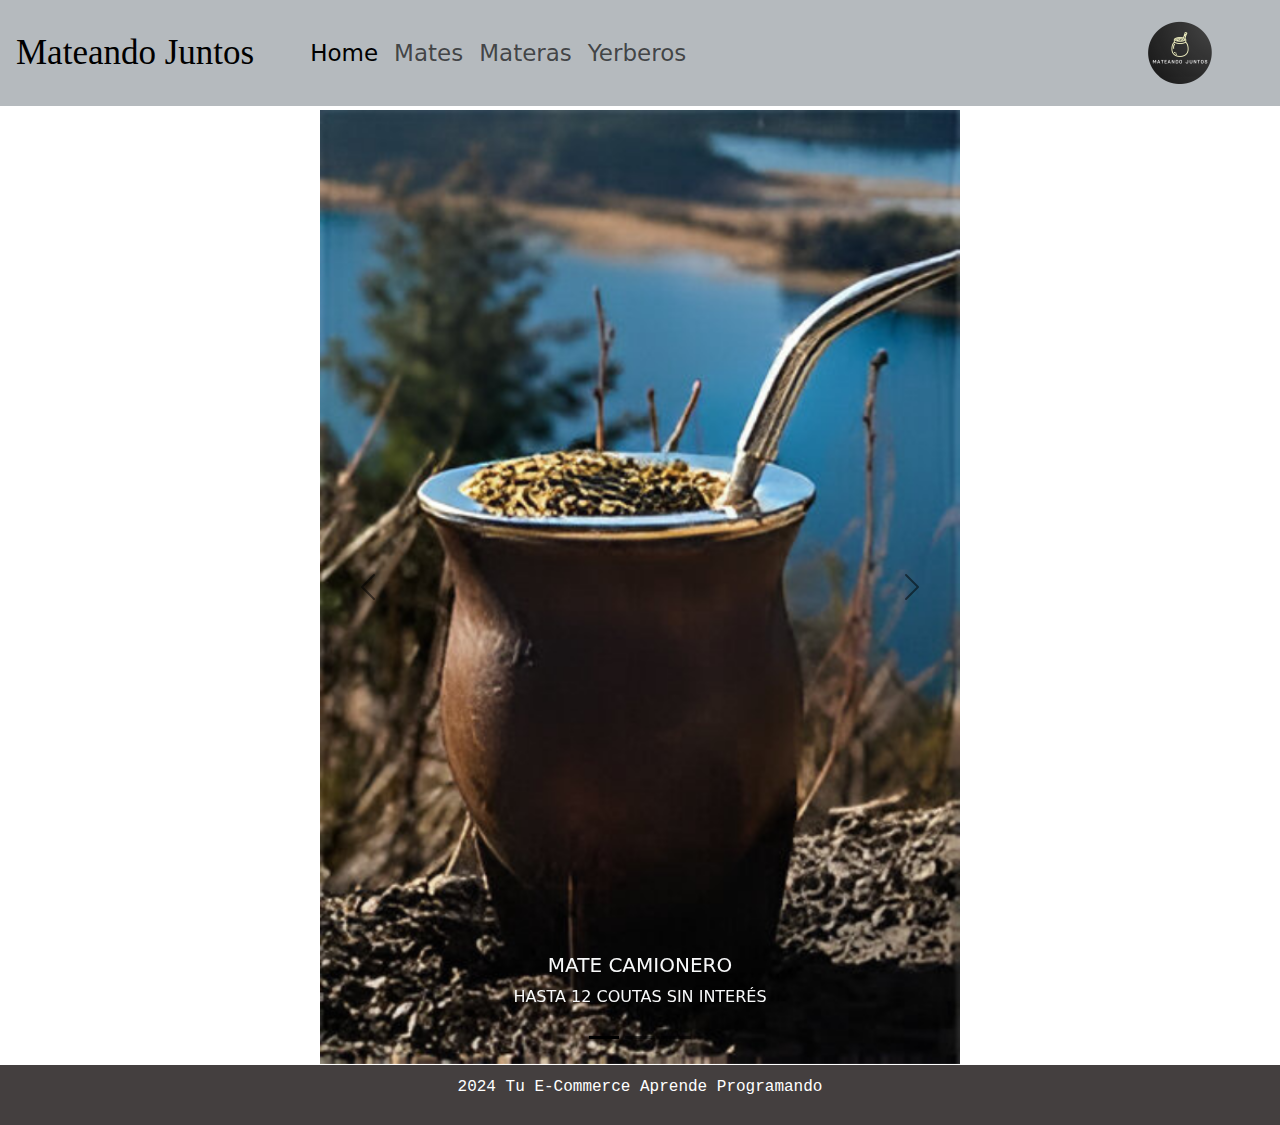
<file: index.html>
<!DOCTYPE html>
<html lang="en">

<head>
    <meta charset="UTF-8">
    <meta name="viewport" content="width=device-width, initial-scale=1.0">
    <title>Sofía Villares</title>
    <link href="https://cdn.jsdelivr.net/npm/bootstrap@5.3.3/dist/css/bootstrap.min.css" rel="stylesheet"
        integrity="sha384-QWTKZyjpPEjISv5WaRU9OFeRpok6YctnYmDr5pNlyT2bRjXh0JMhjY6hW+ALEwIH" crossorigin="anonymous">
    <link rel="stylesheet" href="final.css">

    <link href="https://fonts.googleapis.com/css2?family=Protest+Strike&family=Quicksand:wght@300..700&family=Shadows+Into+Light&display=swap" rel="stylesheet">

    <link rel="stylesheet" href="https://cdnjs.cloudflare.com/ajax/libs/animate.css/4.1.1/animate.min.css" />


</head>

<body>
    <header>
     
        <nav class="navbar navbar-expand-lg bg-secondary p-2 mb-1" style="--bs-bg-opacity: .5;">
            <a class="navbar-brand p-2 animate__animated animate__bounce " href="#"> Mateando Juntos </a>
            
     
            <div class="container-fluid d-flex flex-row-reverse">
                <img src="image/Logo Mateando Juntos.png" alt="Logo" width="160" height="90">
                <div class="container-fluid">

                    <button class="navbar-toggler" type="button" data-bs-toggle="collapse" data-bs-target="#navbarNav"
                        aria-controls="navbarNav" aria-expanded="false" aria-label="Toggle navigation">
                        <span class="navbar-toggler-icon"></span>
                    </button>
                    <div class="collapse navbar-collapse" id="navbarNav">
                        <ul class="navbar-nav">
                            <li class="nav-item">
                                <a class="nav-link active" aria-current="page" href="./index.html"  >Home</a>
                            </li>
                            <li class="nav-item">
                                <a class="nav-link" href="./mates.html" font-size-base="170px">Mates</a>
                            </li>
                            <li class="nav-item">
                                <a class="nav-link" href="./materas.html">Materas</a>
                            </li>
                            <li class="nav-item">
                                <a class="nav-link" href="./contactos.html">Yerberos</a>
                            </li>
                        </ul>
                    </div>
                </div>
            </div>

        </nav>
    </header>
<main>  
    <div id="carouselExampleDark" class="carousel carousel-dark slide">
        <div class="carousel-indicators">
          <button type="button" data-bs-target="#carouselExampleDark" data-bs-slide-to="0" class="active" aria-current="true" aria-label="Slide 1"></button>
          <button type="button" data-bs-target="#carouselExampleDark" data-bs-slide-to="1" aria-label="Slide 2"></button>
          <button type="button" data-bs-target="#carouselExampleDark" data-bs-slide-to="2" aria-label="Slide 3"></button>
        </div>
        <div class="carousel-inner">
          <div class="carousel-item active" data-bs-interval="10000">
            <img src="image/1.png" class="d-block w-100" alt="...">
            <div class="carousel-caption-1 d-none d-md-block">
              <h5>MATE CAMIONERO</h5>
              <p>HASTA 12 COUTAS SIN INTERÉS</p>
            </div>
          </div>
          <div class="carousel-item" data-bs-interval="2000">
            <img src="image/2.png" class="d-block w-100 " alt="...">
            <div class="carousel-caption-2 d-none d-md-block">
              <h5>MATE IMPERIAL</h5>
              <p>DESCUENTO DEL 40% EN LA SEGUNDA UNIDAD</p>
            </div>
          </div>
          <div class="carousel-item">
            <img src="image/3.png" class="d-block w-100 " alt="...">
            <div class="carousel-caption d-none d-md-block">
              <h5>MATE TORPEDO</h5>
              <p> 35% DE DESCUENTO + ENVIO GRATIS</p>
            </div>
          </div>
        </div>
        <button class="carousel-control-prev" type="button" data-bs-target="#carouselExampleDark" data-bs-slide="prev">
          <span class="carousel-control-prev-icon" aria-hidden="true"></span>
          <span class="visually-hidden">Previous</span>
        </button>
        <button class="carousel-control-next" type="button" data-bs-target="#carouselExampleDark" data-bs-slide="next">
          <span class="carousel-control-next-icon" aria-hidden="true"></span>
          <span class="visually-hidden">Next</span>
        </button>
      </div>
    
    </main>
<footer>
    <p> 2024 Tu E-Commerce Aprende Programando </p>
</footer>
<script src="https://cdn.jsdelivr.net/npm/bootstrap@5.3.3/dist/js/bootstrap.bundle.min.js" integrity="sha384-YvpcrYf0tY3lHB60NNkmXc5s9fDVZLESaAA55NDzOxhy9GkcIdslK1eN7N6jIeHz" crossorigin="anonymous"></script>

</body>

</html>
</file>
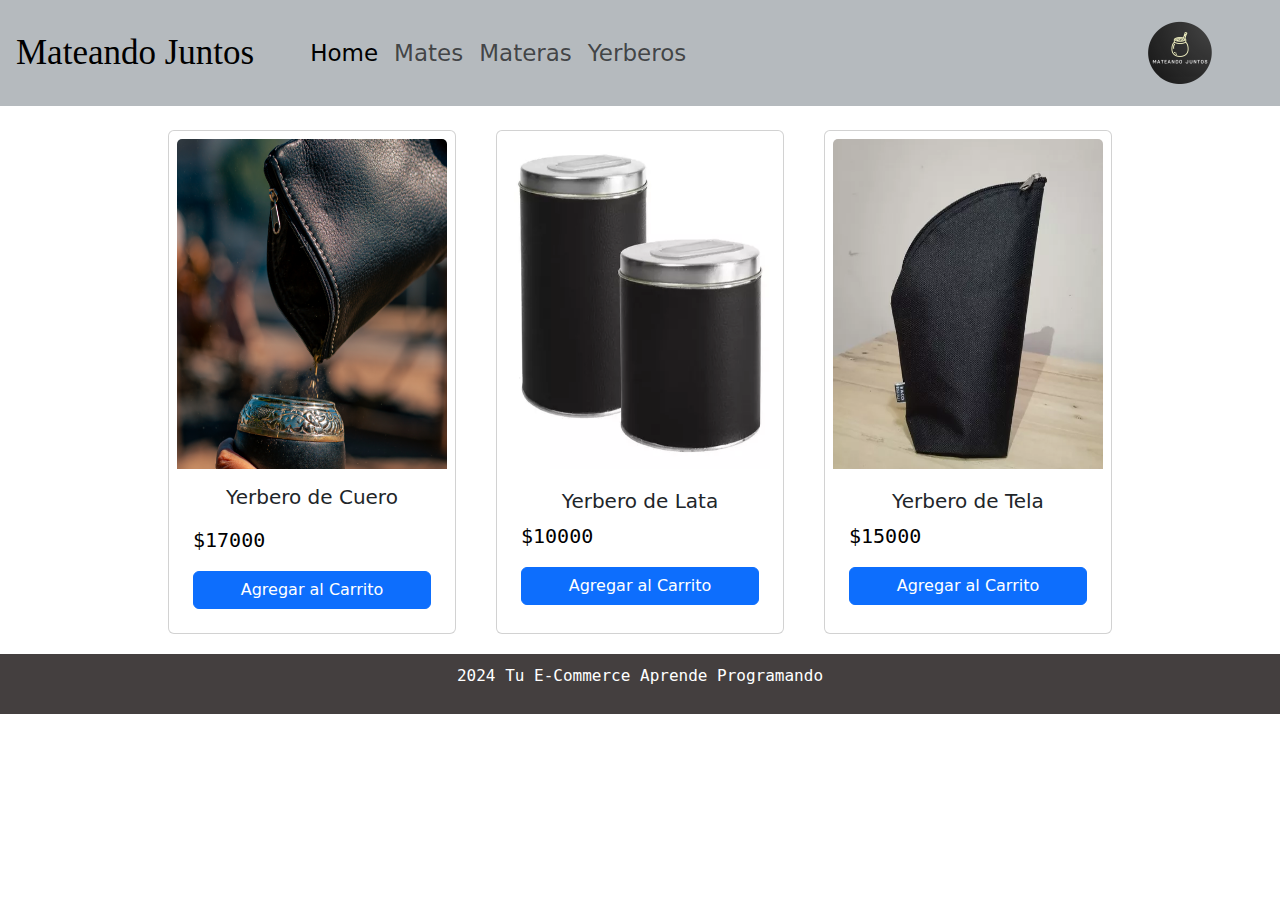
<file: contactos.html>
<!DOCTYPE html>
<html lang="en">

<head>
    <meta charset="UTF-8">
    <meta name="viewport" content="width=device-width, initial-scale=1.0">
    <title>Mates</title>
    <link href="https://cdn.jsdelivr.net/npm/bootstrap@5.3.3/dist/css/bootstrap.min.css" rel="stylesheet"
        integrity="sha384-QWTKZyjpPEjISv5WaRU9OFeRpok6YctnYmDr5pNlyT2bRjXh0JMhjY6hW+ALEwIH" crossorigin="anonymous">
    <link rel="stylesheet" href="final.css">

    <link
        href="https://fonts.googleapis.com/css2?family=Protest+Strike&family=Quicksand:wght@300..700&family=Shadows+Into+Light&display=swap"
        rel="stylesheet">

    <link rel="stylesheet" href="https://cdnjs.cloudflare.com/ajax/libs/animate.css/4.1.1/animate.min.css" />
</head>

<body>
    <header>

        <nav class="navbar navbar-expand-lg bg-secondary p-2 mb-1" style="--bs-bg-opacity: .5;">
            <a class="navbar-brand p-2 animate__animated animate__bounce " href="#"> Mateando Juntos </a>


            <div class="container-fluid d-flex flex-row-reverse">
                <img src="image/Logo Mateando Juntos.png" alt="Logo" width="160" height="90">
                <div class="container-fluid">

                    <button class="navbar-toggler" type="button" data-bs-toggle="collapse" data-bs-target="#navbarNav"
                        aria-controls="navbarNav" aria-expanded="false" aria-label="Toggle navigation">
                        <span class="navbar-toggler-icon"></span>
                    </button>
                    <div class="collapse navbar-collapse" id="navbarNav">
                        <ul class="navbar-nav">
                            <li class="nav-item">
                                <a class="nav-link active" aria-current="page" href="./index.html">Home</a>
                            </li>
                            <li class="nav-item">
                                <a class="nav-link" href="./mates.html" font-size-base="170px">Mates</a>
                            </li>
                            <li class="nav-item">
                                <a class="nav-link" href="./materas.html">Materas</a>
                            </li>
                            <li class="nav-item">
                                <a class="nav-link" href="./contactos.html">Yerberos</a>
                            </li>
                        </ul>
                    </div>
                </div>
            </div>

        </nav>
    </header>

    <main>
        <section class="container">
            
            <div class="card p-2" style="width: 18rem;">
                <img src="image/y cuero.png" class="card-img-top yerba" alt="acero">
                <div class="card-body">
                    <h5 class="card-title">Yerbero de Cuero</h5>
                    <!-- <p class="card-text">El mate de acero inoxidable es un recipiente moderno, valorado por su durabilidad, fácil limpieza y resistencia
                        a la corrosión. No altera el sabor de la yerba y mantiene la temperatura, siendo ideal para quienes buscan
                        practicidad e higiene sin renunciar a la tradición de tomar mate. -->
                    </p>
                    <p class="precio"> $17000</p>

                    <a href="#" class="btn btn-primary">Agregar al Carrito</a>
                </div>
            </div>
            <div class="card p-2" style="width: 18rem;">
                <img src="./image/y lata.webp" class="card-img-top yerba" alt="camionero">
                <div class="card-body">
                    <h5 class="card-title">Yerbero de Lata</h5>
                    <!-- <p class="card-text">El mate camionero es una versión grande y resistente del mate tradicional,
                        diseñado para quienes pasan mucho tiempo en ruta, como los camioneros. Suele estar hecho de
                        acero inoxidable y tiene mayor capacidad, permitiendo disfrutar de más mate sin necesidad de
                        recargar. Es práctico, duradero y pensado para largos viajes. </p> -->

                    <p class="precio"> $10000</p>
                    <a href="#" class="btn btn-primary">Agregar al Carrito</a>
                </div>
            </div>

            <div class="card p-2" style="width: 18rem;">
                <img src="./image/yerbero tela.webp" class="card-img-top yerba " alt="Pampa">
                <div class="card-body">
                    <h5 class="card-title">Yerbero de Tela</h5>
                    <!-- <p class="card-text">El mate pampa es un tipo de mate de gran tamaño, comúnmente utilizado en
                        Argentina. Suelen ser más grandes que los mates tradicionales y están hechos de materiales como
                        madera, cerámica o acero inoxidable. Se caracteriza por su capacidad para preparar más cantidad
                        de infusión, ideal para compartir entre varias personas. Es popular en encuentros sociales o
                        reuniones familiares. </p> -->
                    <p class="precio"> $15000</p>

                    <a href="#" class="btn btn-primary">Agregar al Carrito</a>
                </div>
            </div>
          
        </section>
    
    </main>
    <footer>
        <p> 2024 Tu E-Commerce Aprende Programando </p>
    </footer>
    <script src="https://cdn.jsdelivr.net/npm/bootstrap@5.3.3/dist/js/bootstrap.bundle.min.js" integrity="sha384-YvpcrYf0tY3lHB60NNkmXc5s9fDVZLESaAA55NDzOxhy9GkcIdslK1eN7N6jIeHz" crossorigin="anonymous"></script>

</body>
</html>
</file>
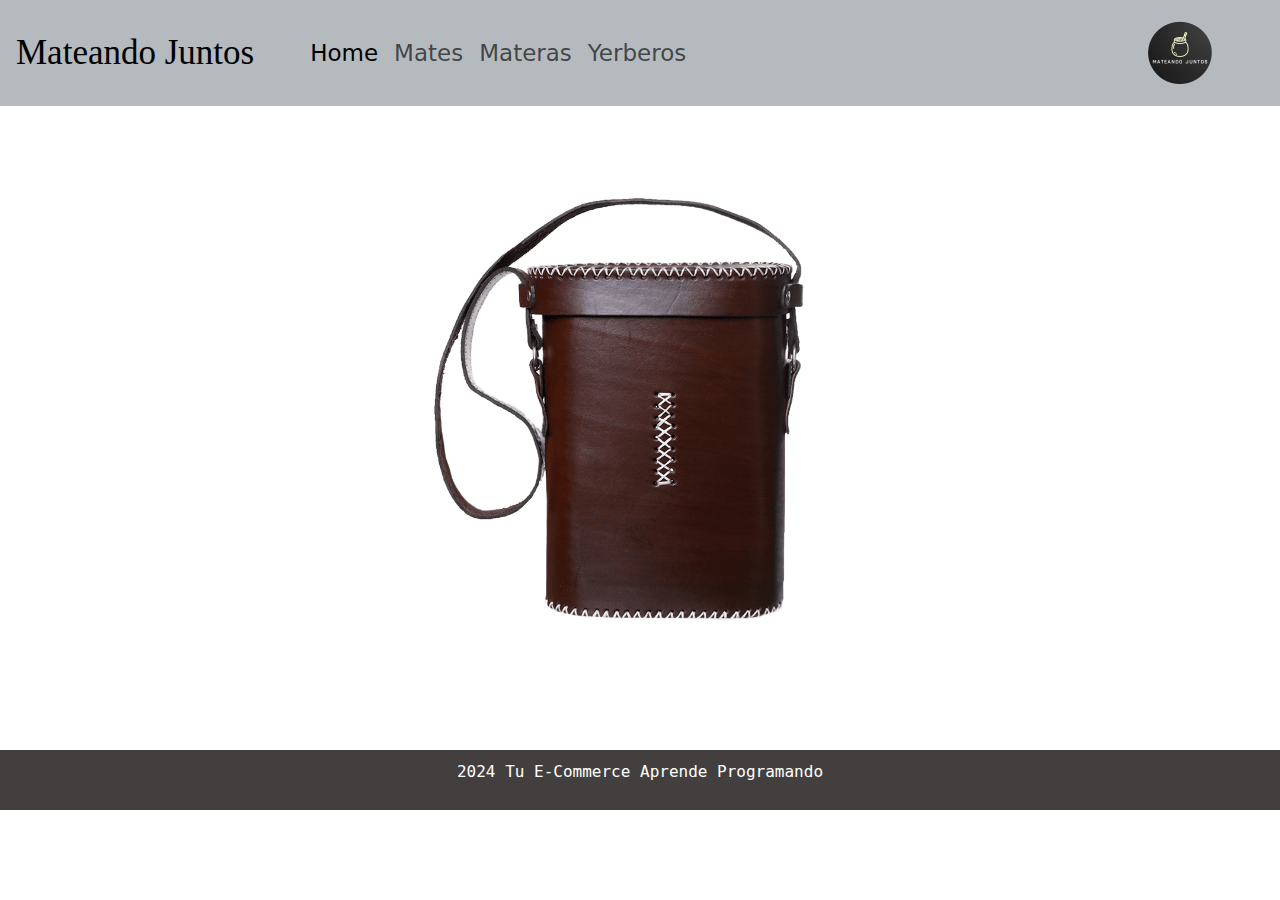
<file: materas.html>
<!DOCTYPE html>
<html lang="en">

<head>
    <meta charset="UTF-8">
    <meta name="viewport" content="width=device-width, initial-scale=1.0">
    <title>Mates</title>
    <link href="https://cdn.jsdelivr.net/npm/bootstrap@5.3.3/dist/css/bootstrap.min.css" rel="stylesheet"
        integrity="sha384-QWTKZyjpPEjISv5WaRU9OFeRpok6YctnYmDr5pNlyT2bRjXh0JMhjY6hW+ALEwIH" crossorigin="anonymous">
    <link rel="stylesheet" href="final.css">

    <link
        href="https://fonts.googleapis.com/css2?family=Protest+Strike&family=Quicksand:wght@300..700&family=Shadows+Into+Light&display=swap"
        rel="stylesheet">

    <link rel="stylesheet" href="https://cdnjs.cloudflare.com/ajax/libs/animate.css/4.1.1/animate.min.css" />
</head>

<body>
    <header>

        <nav class="navbar navbar-expand-lg bg-secondary p-2 mb-1" style="--bs-bg-opacity: .5;">
            <a class="navbar-brand p-2 animate__animated animate__bounce " href="#"> Mateando Juntos </a>


            <div class="container-fluid d-flex flex-row-reverse">
                <img src="image/Logo Mateando Juntos.png" alt="Logo" width="160" height="90">
                <div class="container-fluid">

                    <button class="navbar-toggler" type="button" data-bs-toggle="collapse" data-bs-target="#navbarNav"
                        aria-controls="navbarNav" aria-expanded="false" aria-label="Toggle navigation">
                        <span class="navbar-toggler-icon"></span>
                    </button>
                    <div class="collapse navbar-collapse" id="navbarNav">
                        <ul class="navbar-nav">
                            <li class="nav-item">
                                <a class="nav-link active" aria-current="page" href="./index.html">Home</a>
                            </li>
                            <li class="nav-item">
                                <a class="nav-link" href="./mates.html" font-size-base="170px">Mates</a>
                            </li>
                            <li class="nav-item">
                                <a class="nav-link" href="./materas.html">Materas</a>
                            </li>
                            <li class="nav-item">
                                <a class="nav-link" href="./contactos.html">Yerberos</a>
                            </li>
                        </ul>
                    </div>
                </div>
            </div>

        </nav>
    </header>

    <main>
        <div id="carouselExample" class="carousel slide">
            <div class="carousel-inner">
              <div class="carousel-item active">
                <img src="image/matera1.png" class="d-block w-100" alt="...">
              </div>
              <div class="carousel-item">
                <img src="image/matera2.jpg" class="d-block w-100" alt="...">
              </div>
              <div class="carousel-item">
                <img src="image/matera3.jpg" class="d-block w-100" alt="...">
              </div>
            </div>
            <button class="carousel-control-prev" type="button" data-bs-target="#carouselExample" data-bs-slide="prev">
              <span class="carousel-control-prev-icon" aria-hidden="true"></span>
              <span class="visually-hidden">Previous</span>
            </button>
            <button class="carousel-control-next" type="button" data-bs-target="#carouselExample" data-bs-slide="next">
              <span class="carousel-control-next-icon" aria-hidden="true"></span>
              <span class="visually-hidden">Next</span>
            </button>
          </div>
    
         
        </main>
        <footer>
            <p> 2024 Tu E-Commerce Aprende Programando </p>
        </footer>
    <script src="https://cdn.jsdelivr.net/npm/bootstrap@5.3.3/dist/js/bootstrap.bundle.min.js" integrity="sha384-YvpcrYf0tY3lHB60NNkmXc5s9fDVZLESaAA55NDzOxhy9GkcIdslK1eN7N6jIeHz" crossorigin="anonymous"></script>

</body>
</html>
</file>
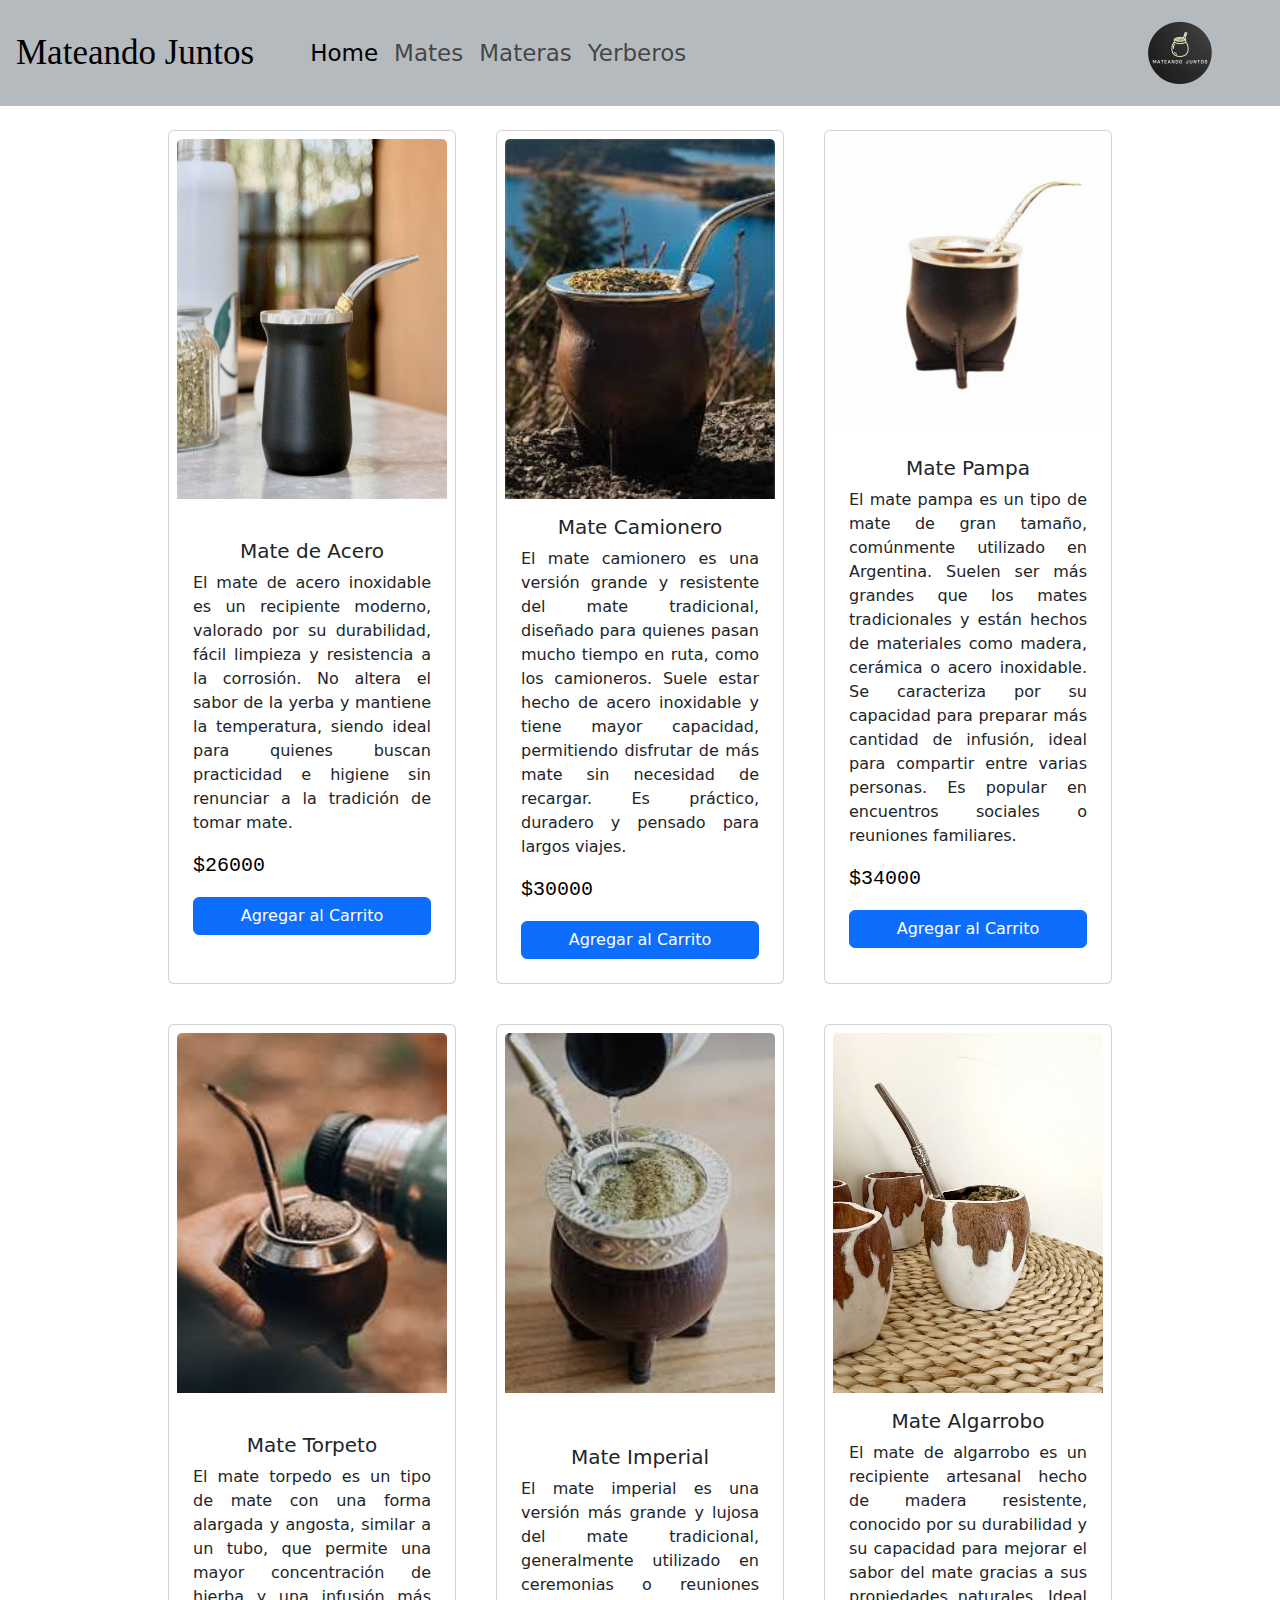
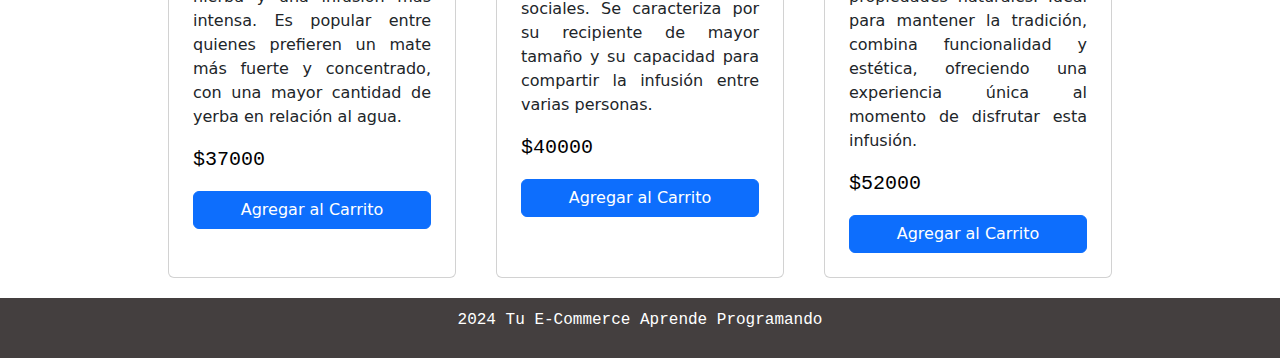
<file: mates.html>
<!DOCTYPE html>
<html lang="en">

<head>
    <meta charset="UTF-8">
    <meta name="viewport" content="width=device-width, initial-scale=1.0">
    <title>Mates</title>
    <link href="https://cdn.jsdelivr.net/npm/bootstrap@5.3.3/dist/css/bootstrap.min.css" rel="stylesheet"
        integrity="sha384-QWTKZyjpPEjISv5WaRU9OFeRpok6YctnYmDr5pNlyT2bRjXh0JMhjY6hW+ALEwIH" crossorigin="anonymous">
    <link rel="stylesheet" href="final.css">

    <link
        href="https://fonts.googleapis.com/css2?family=Protest+Strike&family=Quicksand:wght@300..700&family=Shadows+Into+Light&display=swap"
        rel="stylesheet">

    <link rel="stylesheet" href="https://cdnjs.cloudflare.com/ajax/libs/animate.css/4.1.1/animate.min.css" />
</head>

<body>
    <header>

        <nav class="navbar navbar-expand-lg bg-secondary p-2 mb-1" style="--bs-bg-opacity: .5;">
            <a class="navbar-brand p-2 animate__animated animate__bounce " href="#"> Mateando Juntos </a>


            <div class="container-fluid d-flex flex-row-reverse">
                <img src="image/Logo Mateando Juntos.png" alt="Logo" width="160" height="90">
                <div class="container-fluid">

                    <button class="navbar-toggler" type="button" data-bs-toggle="collapse" data-bs-target="#navbarNav"
                        aria-controls="navbarNav" aria-expanded="false" aria-label="Toggle navigation">
                        <span class="navbar-toggler-icon"></span>
                    </button>
                    <div class="collapse navbar-collapse" id="navbarNav">
                        <ul class="navbar-nav">
                            <li class="nav-item">
                                <a class="nav-link active" aria-current="page" href="./index.html">Home</a>
                            </li>
                            <li class="nav-item">
                                <a class="nav-link" href="./mates.html" font-size-base="170px">Mates</a>
                            </li>
                            <li class="nav-item">
                                <a class="nav-link" href="./materas.html">Materas</a>
                            </li>
                            <li class="nav-item">
                                <a class="nav-link" href="./contactos.html">Yerberos</a>
                            </li>
                        </ul>
                    </div>
                </div>
            </div>

        </nav>
    </header>

    <main>

        <section class="container">
            
            <div class="card p-2" style="width: 18rem;">
                <img src="image/mate de acero.jpeg" class="card-img-top mates" alt="acero">
                <div class="card-body">
                    <h5 class="card-title">Mate de Acero</h5>
                    <p class="card-text">El mate de acero inoxidable es un recipiente moderno, valorado por su durabilidad, fácil limpieza y resistencia
                        a la corrosión. No altera el sabor de la yerba y mantiene la temperatura, siendo ideal para quienes buscan
                        practicidad e higiene sin renunciar a la tradición de tomar mate.
                    </p>
                    <p class="precio"> $26000</p>

                    <a href="#" class="btn btn-primary">Agregar al Carrito</a>
                </div>
            </div>
            <div class="card p-2" style="width: 18rem;">
                <img src="./image/mate camionero.jpeg" class="card-img-top mates" alt="camionero">
                <div class="card-body">
                    <h5 class="card-title">Mate Camionero</h5>
                    <p class="card-text">El mate camionero es una versión grande y resistente del mate tradicional,
                        diseñado para quienes pasan mucho tiempo en ruta, como los camioneros. Suele estar hecho de
                        acero inoxidable y tiene mayor capacidad, permitiendo disfrutar de más mate sin necesidad de
                        recargar. Es práctico, duradero y pensado para largos viajes. </p>

                    <p class="precio"> $30000</p>
                    <a href="#" class="btn btn-primary">Agregar al Carrito</a>
                </div>
            </div>

            <div class="card p-2" style="width: 18rem;">
                <img src="./image/mate pampa.jpeg" class="card-img-top mates pampa" alt="Pampa">
                <div class="card-body">
                    <h5 class="card-title">Mate Pampa</h5>
                    <p class="card-text">El mate pampa es un tipo de mate de gran tamaño, comúnmente utilizado en
                        Argentina. Suelen ser más grandes que los mates tradicionales y están hechos de materiales como
                        madera, cerámica o acero inoxidable. Se caracteriza por su capacidad para preparar más cantidad
                        de infusión, ideal para compartir entre varias personas. Es popular en encuentros sociales o
                        reuniones familiares. </p>
                    <p class="precio"> $34000</p>

                    <a href="#" class="btn btn-primary">Agregar al Carrito</a>
                </div>
            </div>

            <div class="card p-2" style="width: 18rem;">
                <img src="./image/Torpedo.jpeg" class="card-img-top mates" alt="torpedo">
                <div class="card-body">
                    <h5 class="card-title">Mate Torpeto</h5>
                    <p class="card-text">El mate torpedo es un tipo de mate con una forma alargada y angosta, similar a
                        un tubo, que permite una mayor concentración de hierba y una infusión más intensa. Es popular
                        entre quienes prefieren un mate más fuerte y concentrado, con una mayor cantidad de yerba en
                        relación al agua. </p>
                    <p class="precio"> $37000</p>

                    <a href="#" class="btn btn-primary">Agregar al Carrito</a>
                </div>
            </div>


            <div class="card p-2 " style="width: 18rem;">
                <img src="./image/mate.jpeg" class="card-img-top mates" alt="mate">
                <div class="card-body">
                    <h5 class="card-title">Mate Imperial</h5>

                    <p class="card-text">El mate imperial es una versión más grande y lujosa del mate tradicional,
                        generalmente utilizado en ceremonias o reuniones sociales. Se caracteriza por su recipiente de
                        mayor tamaño y su capacidad para compartir la infusión entre varias personas. </p>

                    <p class="precio"> $40000</p>

                    <div class="mt-auto">
                        <a href="#" class="btn btn-primary">Agregar al Carrito</a>
                    </div>
                </div>
            </div>
            <div class="card p-2" style="width: 18rem;">
                <img src="image/mate bym.jpeg" class="card-img-top mates" alt="alga myb">
                <div class="card-body">
                    <h5 class="card-title">Mate Algarrobo</h5>
                    <p class="card-text">El mate de algarrobo es un recipiente artesanal hecho de madera resistente,
                        conocido por su durabilidad y su capacidad para mejorar el sabor del mate gracias a sus
                        propiedades naturales. Ideal para mantener la tradición, combina funcionalidad y estética,
                        ofreciendo una experiencia única al momento de disfrutar esta infusión.
                    </p>
                    <p class="precio"> $52000</p>

                    <a href="#" class="btn btn-primary">Agregar al Carrito</a>
                </div>
            </div>

          
        </section>
        
    </main>
    <footer>
        <p> 2024 Tu E-Commerce Aprende Programando </p>
    </footer>
    <script src="https://cdn.jsdelivr.net/npm/bootstrap@5.3.3/dist/js/bootstrap.bundle.min.js" integrity="sha384-YvpcrYf0tY3lHB60NNkmXc5s9fDVZLESaAA55NDzOxhy9GkcIdslK1eN7N6jIeHz" crossorigin="anonymous"></script>

</body>

</html>
</file>
<file: final.css>
.navbar-brand{
  
    font-family: "Protest Strike", serif;
    font-weight: 400;
    font-style: normal;
  
}
.container-fluid{
  display: flex;
  align-items: end;
}
header{
  font-size: 60%;
}

.nav-link{
  font-size: 23px;
}
.nav-link:hover{
  color: white ;
}
.navbar-brand{
  font-size: 35px;
      font-family: "DM Serif Text", serif;
    font-weight: 400;
    font-style: normal;
    display: inline-block;
  }
  .navbar-brand:hover{
    animation: animate__bounce 1s ease-in-out; 
  }
.container{
  display: flex;
  flex-wrap: wrap;
  justify-content: center;
}
.card-text{
  text-align: justify;
}
.card{
  display: grid;  
  position: relative;
  margin: 20px;
}
.card-title{
  text-align: center;
  margin: 5 px;
}
.precio {
  position: -webkit-sticky;
  bottom: 0;
  left: 60%;
  color: rgb(0, 0, 0);
  font-family: "Geist Mono", monospace;
  font-optical-sizing: auto;
  font-weight: auto;
  font-style: normal;
  font-size: 20px;
}
.btn-primary{
  display: grid;
  align-items: center;
}
.mates{
  width: 270px;
  height: 360px;
}
.pampa{
  width: 270px;
  height: 290px;
}
.yerba{
  width: 270px;
  height: 330px;
}
.foto{
  height: auto;
  width: 100%;
}
footer{
  background-color: rgb(68, 63, 63);
  color: white;
  display: flex;
  justify-content: center;
  font-family: "Geist Mono", monospace;
  align-items: center;
  height: 60px; 
}
.btn{
  margin-top: auto !important;
}
.carousel{
  width: 50%;
  height: 50%;
  margin: auto;
  display: flex;
  align-items: center;
}
.carousel-caption-1 {
  position: absolute;
  right: 15%;
  bottom: 1.25rem;
  left: 15%;
  padding-top: 1.25rem;
  padding-bottom: 1.25rem;
  color: #f8f9fa;
  text-align: center;
}

.carousel-caption-2 {
  position: absolute;
  right: 15%;
  bottom: 1.25rem;
  left: 15%;
  padding-top: 1.25rem;
  padding-bottom: 1.25rem;
  color: #f8f9fa88;
  text-align: center;
}
/* .carusel{
  display: block;
  width: 750px;
  height: 650px;
} */
</file>
